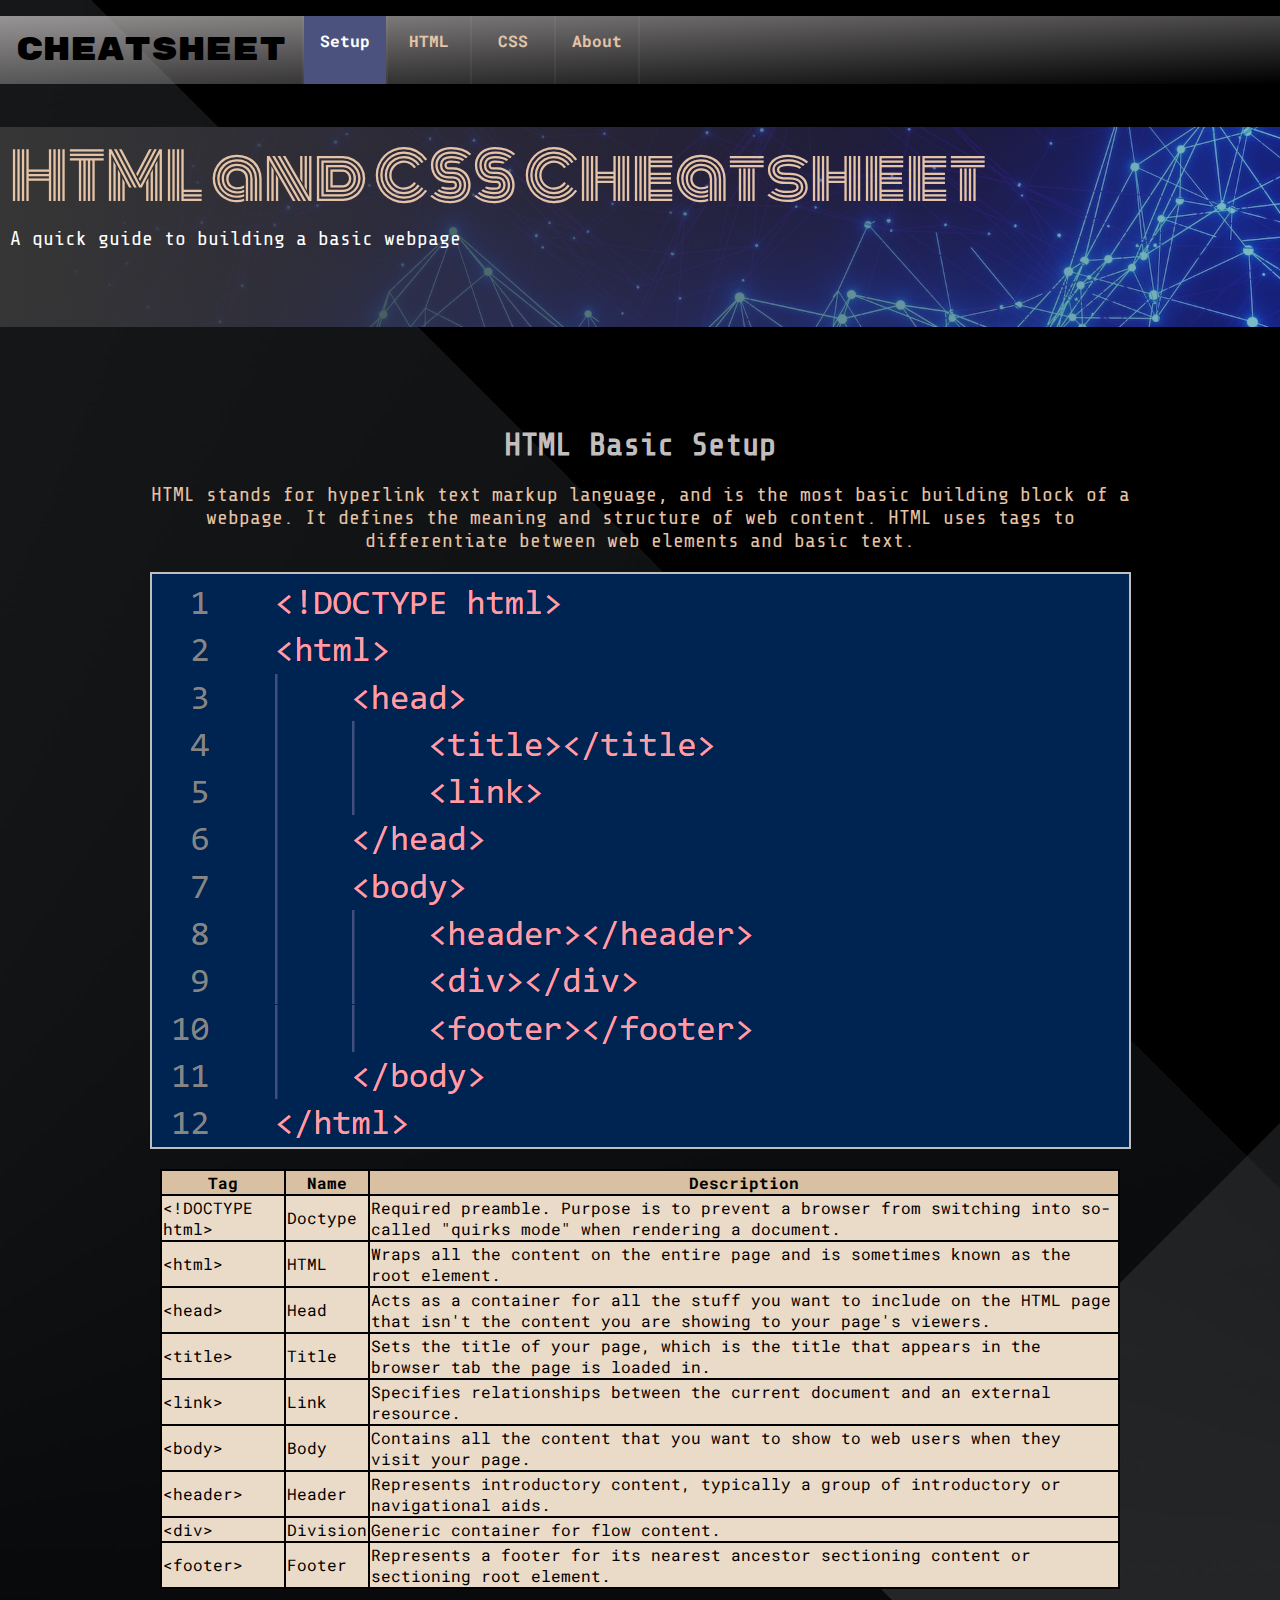
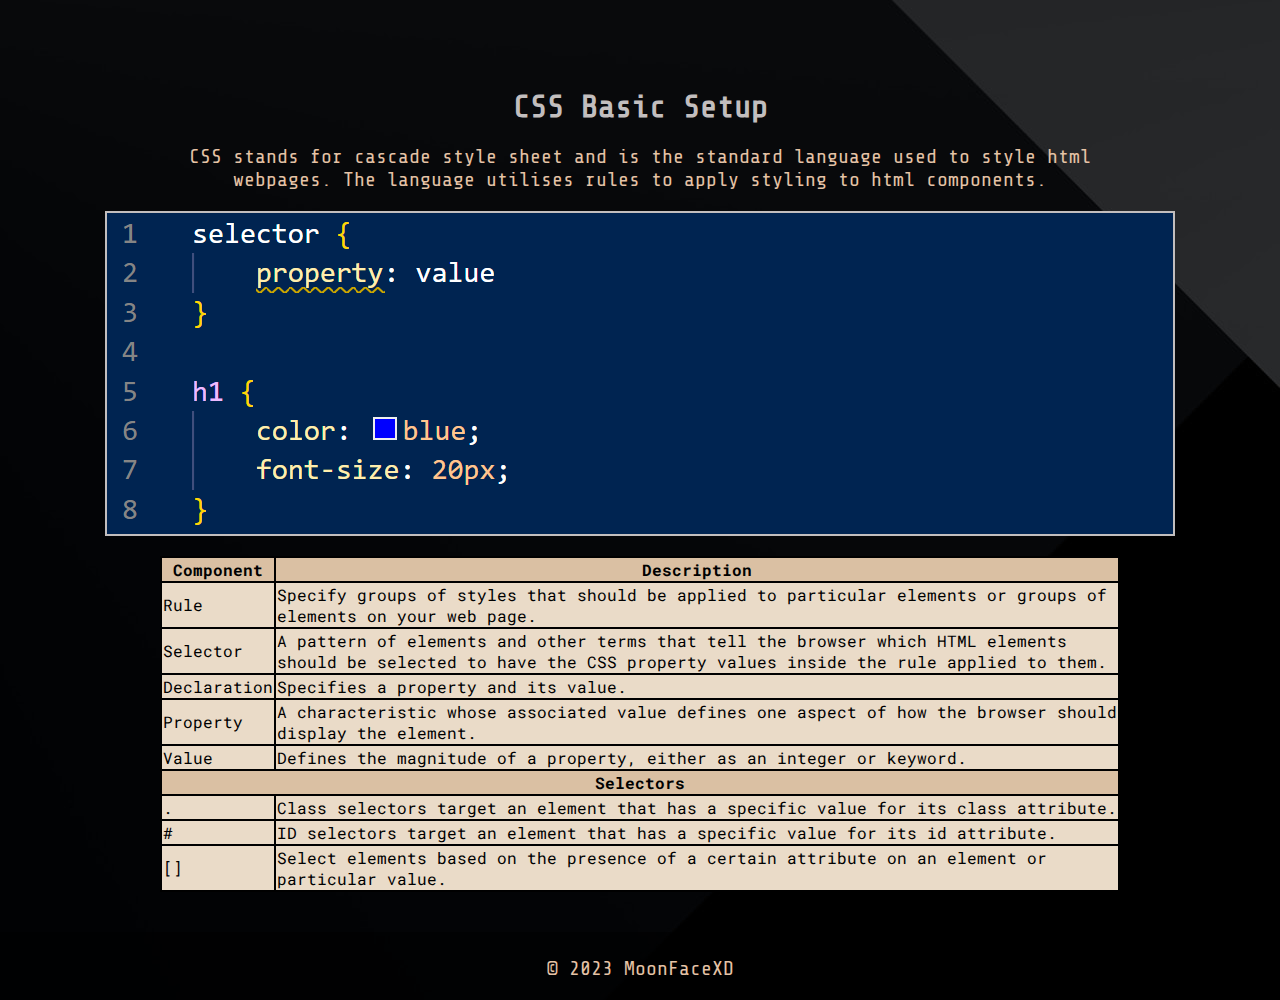
<file: index.html>
<!DOCTYPE html>
<html>
    <head>
        <title>HTML and CSS Cheatsheet</title>
        <link rel="stylesheet" href="./resources/css/styles.css">
        <link href="https://fonts.googleapis.com/css2?family=Monoton&family=Roboto+Mono:wght@400;700&family=Rubik+Mono+One&family=Share+Tech+Mono&display=swap" rel="stylesheet">
    </head>
    <body>
        <header>
            <nav>
                <ul>
                    <li><span id="cheatsheet">Cheatsheet</span></li>
                    <li><a class="active">Setup</a></li>
                    <li><a href="./resources/webpages/html.html">HTML</a></li>
                    <li><a href="./resources/webpages/css.html">CSS</a></li>
                    <li><a href="./resources/webpages/about.html">About</a></li>
                </ul>
            </nav>
        </header>
        <div id="banner">
            <h1> HTML and CSS Cheatsheet</h1>
            <p>A quick guide to building a basic webpage</p>
        </div>
        <div id="htmlBasic">
            <h2>HTML Basic Setup</h2>
            <p>HTML stands for hyperlink text markup language, and is the most basic building block of a webpage. It defines the meaning and structure of web content. HTML uses tags to differentiate between web elements and basic text.</p>
            <img src="./resources/images/html_setup.PNG">
        </div>
        <div id="htmlBasicTable">    
            <table class="myTable">
                <thead>
                    <tr>
                        <th>Tag</th>
                        <th>Name</th>
                        <th>Description</th>
                    </tr>
                </thead>
                <tbody>
                    <tr>
                        <td class="tag">&lt;!DOCTYPE html&gt;</td>
                        <td>Doctype</td>
                        <td>Required preamble. Purpose is to prevent a browser from switching into so-called "quirks mode" when rendering a document.</td>
                    </tr>
                    <tr>
                        <td>&lt;html&gt;</td>
                        <td>HTML</td>
                        <td>Wraps all the content on the entire page and is sometimes known as the root element.</td>
                    </tr>
                    <tr>
                        <td>&lt;head&gt;</td>
                        <td>Head</td>
                        <td>Acts as a container for all the stuff you want to include on the HTML page that isn't the content you are showing to your page's viewers.</td>
                    </tr>
                    <tr>
                        <td>&lt;title&gt;</td>
                        <td>Title</td>
                        <td>Sets the title of your page, which is the title that appears in the browser tab the page is loaded in.</td>
                    </tr>
                    <tr>
                        <td>&lt;link&gt;</td>
                        <td>Link</td>
                        <td>Specifies relationships between the current document and an external resource.</td>
                    </tr>
                    <tr>
                        <td>&lt;body&gt;</td>
                        <td>Body</td>
                        <td>Contains all the content that you want to show to web users when they visit your page.</td>
                    </tr>
                    <tr>
                        <td>&lt;header&gt;</td>
                        <td>Header</td>
                        <td>Represents introductory content, typically a group of introductory or navigational aids.</td>
                    </tr>
                    <tr>
                        <td>&lt;div&gt;</td>
                        <td>Division</td>
                        <td>Generic container for flow content.</td>
                    </tr>
                    <tr>
                        <td>&lt;footer&gt;</td>
                        <td>Footer</td>
                        <td>Represents a footer for its nearest ancestor sectioning content or sectioning root element.</td>
                    </tr>
                </tbody>
            </table>
        </div>
        <div id="CSSBasic">
            <h2>CSS Basic Setup</h2>
            <p>CSS stands for cascade style sheet and is the standard language used to style html webpages. The language utilises rules to apply styling to html components.</p>
            <img src="./resources/images/css_setup.PNG">
        </div>
        <div id="CSSBasicTable">
            <table class="myTable">
                <thead>
                    <tr>
                        <th>Component</th>
                        <th>Description</th>
                    </tr>
                </thead>
                <tbody>
                    <tr>
                        <td>Rule</td>
                        <td>Specify groups of styles that should be applied to particular elements or groups of elements on your web page.</td>
                    </tr>
                    <tr>
                        <td>Selector</td>
                        <td>A pattern of elements and other terms that tell the browser which HTML elements should be selected to have the CSS property values inside the rule applied to them.</td>
                    </tr>
                    <tr>
                        <td>Declaration</td>
                        <td>Specifies a property and its value.</td>
                    </tr>
                    <tr>
                        <td>Property</td>
                        <td>A characteristic whose associated value defines one aspect of how the browser should display the element.</td>
                    </tr>
                    <tr>
                        <td>Value</td>
                        <td>Defines the magnitude of a property, either as an integer or keyword.</td>
                    </tr>
                    <tr>
                        <th colspan="2">Selectors</th>
                    </tr>
                    <tr>
                        <td>.</td>
                        <td>Class selectors target an element that has a specific value for its class attribute.</td>
                    </tr>
                    <tr>
                        <td>#</td>
                        <td>ID selectors target an element that has a specific value for its id attribute.</td>
                    </tr>
                    <tr>
                        <td>[]</td>
                        <td>Select elements based on the presence of a certain attribute on an element or particular value.</td>
                    </tr>
                </tbody>
            </table>
        </div>
        <footer>
            <p>© 2023 MoonFaceXD</p>
        </footer>
    </body>
</html>
</file>
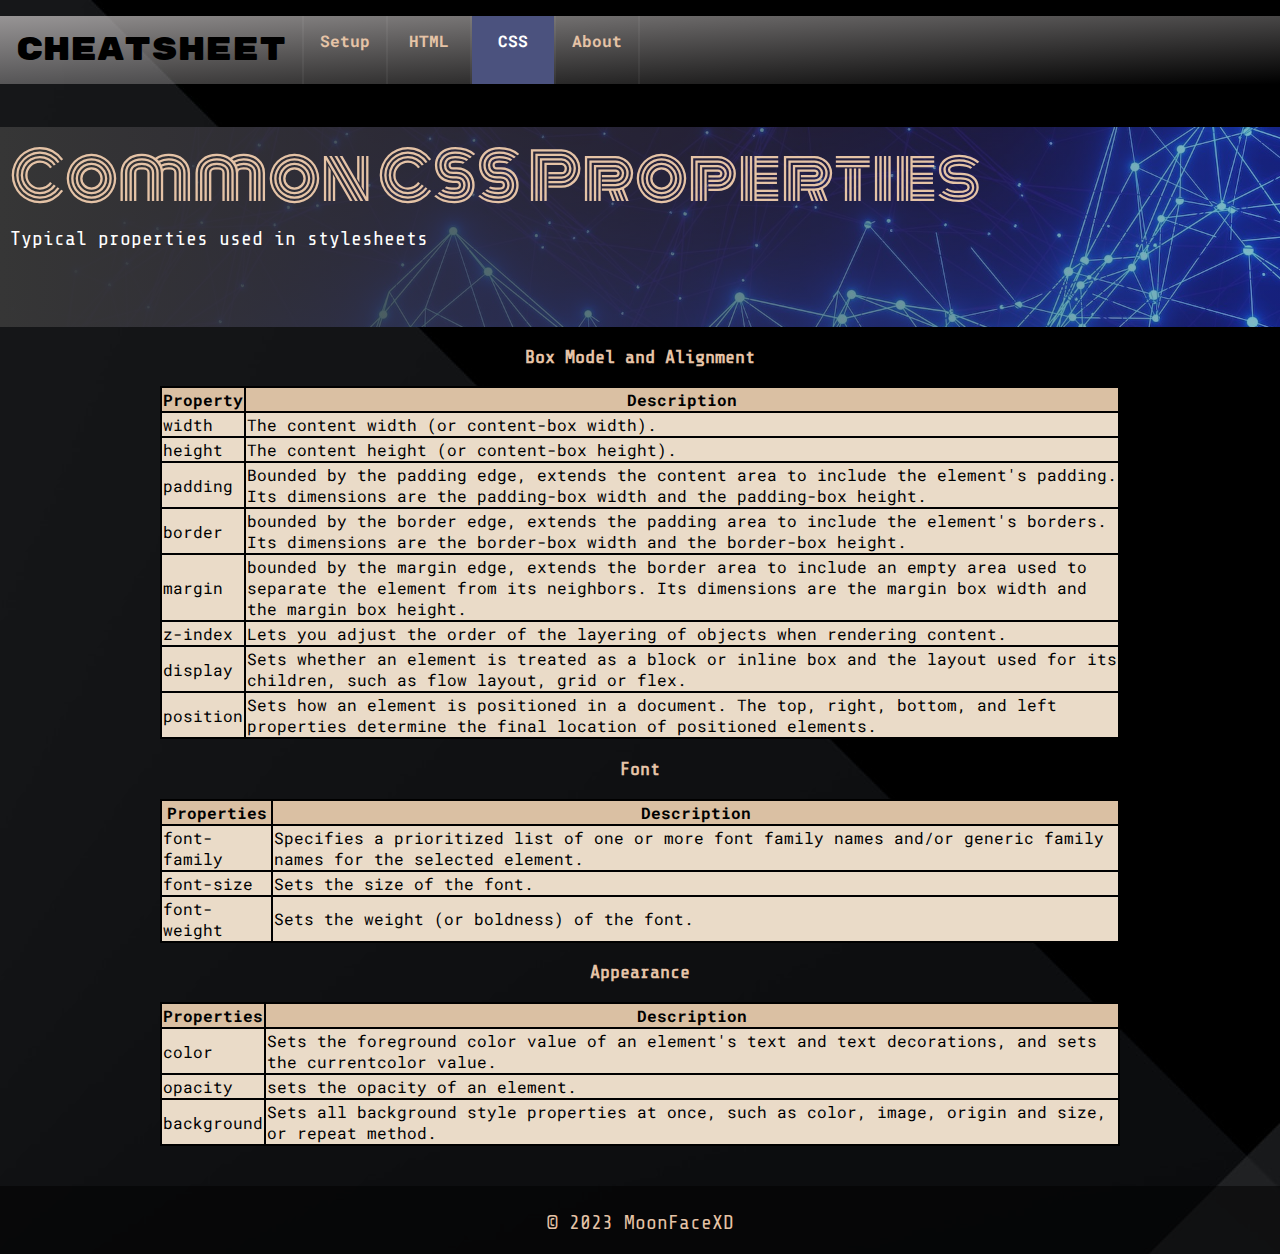
<file: resources/webpages/css.html>
<!DOCTYPE html>
<html>
    <head>
        <title>CSS Properties</title>
        <link href="../css/styles.css" rel="stylesheet">
        <link href="https://fonts.googleapis.com/css2?family=Monoton&family=Roboto+Mono:wght@400;700&family=Rubik+Mono+One&family=Share+Tech+Mono&display=swap" rel="stylesheet">
    </head>
    <body>
        <header>
            <nav>
                <ul>
                    <li><span id="cheatsheet">Cheatsheet</span></li>
                    <li><a href="../../index.html">Setup</a></li>
                    <li><a href="./html.html">HTML</a></li>
                    <li><a class="active">CSS</a></li>
                    <li><a href="./about.html">About</a></li>
                </ul>
            </nav>
        </header>
        <div id="banner">
            <h1>Common CSS Properties</h1>
            <p>Typical properties used in stylesheets</p>
        </div>
        <div id="boxmodelRef">
            <h3>Box Model and Alignment</h3>
            <table class="myTable">
                <thead>
                    <tr>
                        <th>Property</th>
                        <th>Description</th>
                    </tr>
                </thead>
                <tbody>
                    <tr>
                        <td>width</td>
                        <td>The content width (or content-box width).</td>
                    </tr>
                    <tr>
                        <td>height</td>
                        <td>The content height (or content-box height).</td>
                    </tr>
                    <tr>
                        <td>padding</td>
                        <td>Bounded by the padding edge, extends the content area to include the element's padding. Its dimensions are the padding-box width and the padding-box height.</td>
                    </tr>
                    <tr>
                        <td>border</td>
                        <td>bounded by the border edge, extends the padding area to include the element's borders. Its dimensions are the border-box width and the border-box height.</td>
                    </tr>
                    <tr>
                        <td>margin</td>
                        <td>bounded by the margin edge, extends the border area to include an empty area used to separate the element from its neighbors. Its dimensions are the margin box width and the margin box height.</td>
                    </tr>
                    <tr>
                        <td>z-index</td>
                        <td>Lets you adjust the order of the layering of objects when rendering content.</td>
                    </tr>
                    <tr>
                        <td>display</td>
                        <td>Sets whether an element is treated as a block or inline box and the layout used for its children, such as flow layout, grid or flex.</td>
                    </tr>
                    <tr>
                        <td>position</td>
                        <td>Sets how an element is positioned in a document. The top, right, bottom, and left properties determine the final location of positioned elements.</td>
                    </tr>
                </tbody>
            </table>
        </div>
        <div id="fontRef">
            <h3>Font</h3>
            <table class="myTable">
                <thead>
                    <tr>
                        <th>Properties</th>
                        <th>Description</th>
                    </tr>
                </thead>
                <tbody>
                    <tr>
                        <td>font-family</td>
                        <td>Specifies a prioritized list of one or more font family names and/or generic family names for the selected element.</td>
                    </tr>
                    <tr>
                        <td>font-size</td>
                        <td>Sets the size of the font.</td>
                    </tr>
                    <tr>
                        <td>font-weight</td>
                        <td>Sets the weight (or boldness) of the font.</td>
                    </tr>
                </tbody>
            </table>
        </div>
        <div id="appearanceRef">
            <h3>Appearance</h3>
            <table class="myTable">
                <thead>
                    <tr>
                        <th>Properties</th>
                        <th>Description</th>
                    </tr>
                </thead>
                <tbody>
                    <tr>
                        <td>color</td>
                        <td>Sets the foreground color value of an element's text and text decorations, and sets the currentcolor value.</td>
                    </tr>
                    <tr>
                        <td>opacity</td>
                        <td>sets the opacity of an element.</td>
                    </tr>
                    <tr>
                        <td>background</td>
                        <td>Sets all background style properties at once, such as color, image, origin and size, or repeat method.</td>
                    </tr>
                </tbody>
            </table>
        </div>
        <footer>
            <p>© 2023 MoonFaceXD</p>
        </footer>
    </body>
</html>
</file>
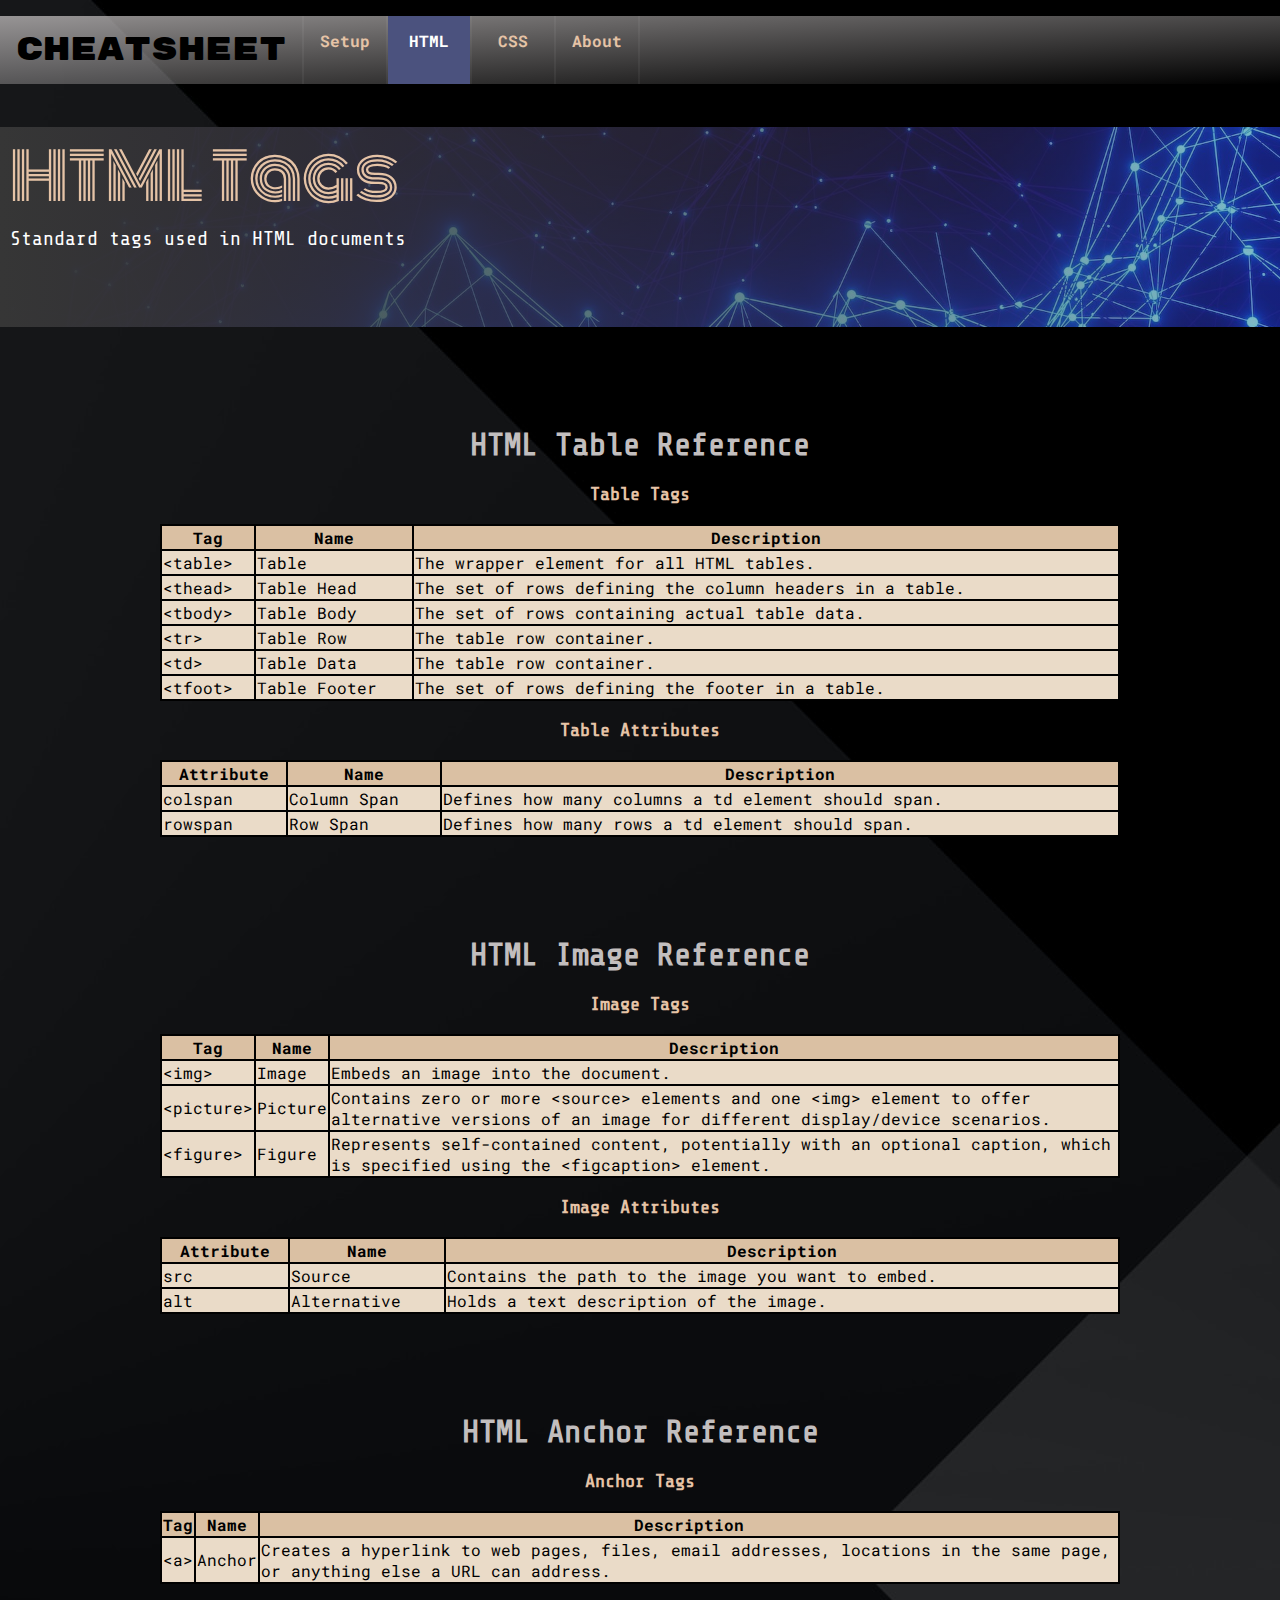
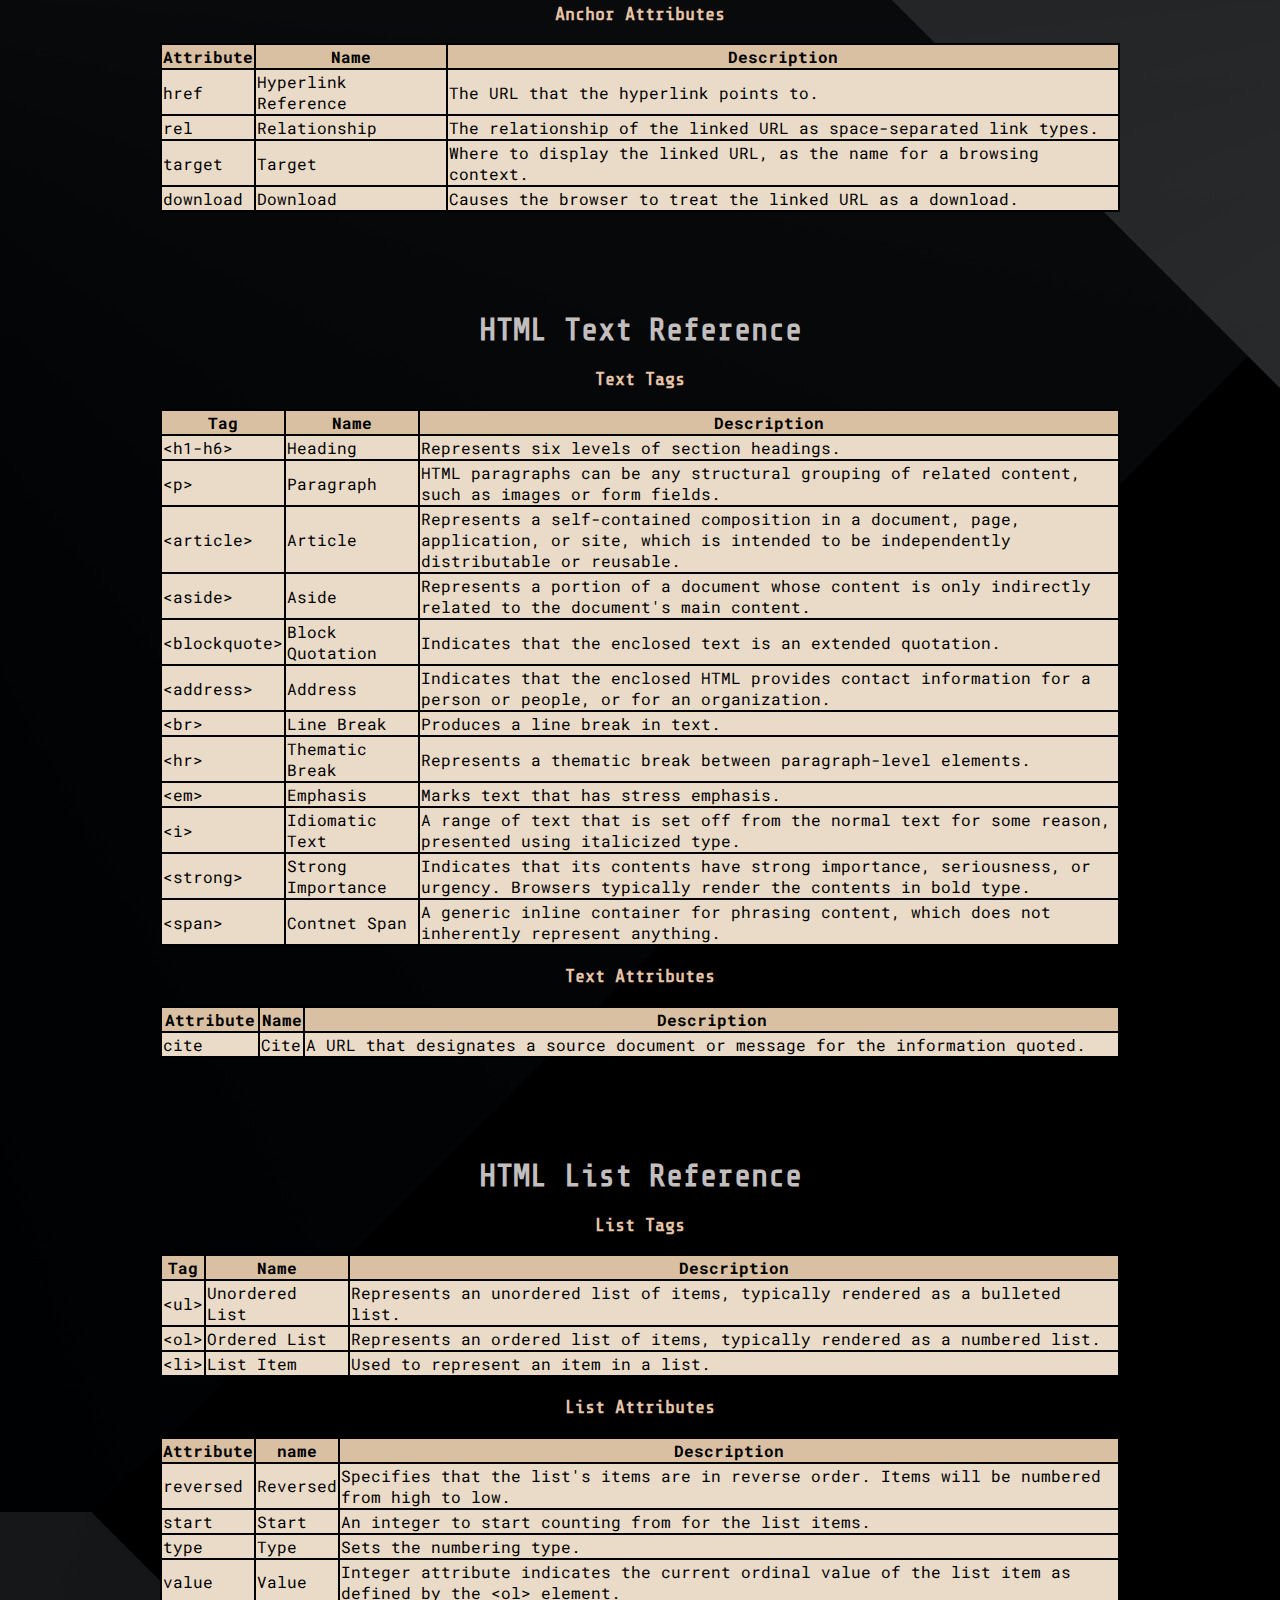
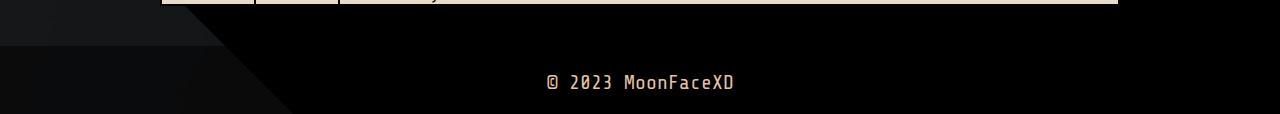
<file: resources/webpages/html.html>
<!DOCTYPE html>
<html>
    <head>
        <title>HTML Tags</title>
        <link href="../css/styles.css" rel="stylesheet">
        <link href="https://fonts.googleapis.com/css2?family=Monoton&family=Roboto+Mono:wght@400;700&family=Rubik+Mono+One&family=Share+Tech+Mono&display=swap" rel="stylesheet">
    </head>
    <body>
        <header>
            <nav>
                <ul>
                    <li><span id="cheatsheet">Cheatsheet</span></li>
                    <li><a href="../../index.html">Setup</a></li>
                    <li><a class="active">HTML</a></li>
                    <li><a href="./css.html">CSS</a></li>
                    <li><a href="./about.html">About</a></li>
                </ul>
            </nav>
        </header>
        <div id="banner">
            <h1>HTML Tags</h1>
            <p>Standard tags used in HTML documents</p>
        </div>
        <div id="tableRef">
            <h2>HTML Table Reference</h2>
            <h3>Table Tags</h3>
            <table class="myTable">
                <thead>
                    <tr>
                        <th>Tag</th>
                        <th>Name</th>
                        <th>Description</th>
                    </tr>
                </thead>
                <tbody>
                    <tr>
                        <td>&lt;table&gt;</td>
                        <td>Table</td>
                        <td>The wrapper element for all HTML tables.</td>
                    </tr>
                    <tr>
                        <td>&lt;thead&gt;</td>
                        <td>Table Head</td>
                        <td>The set of rows defining the column headers in a table.</td>
                    </tr>
                    <tr>
                        <td>&lt;tbody&gt;</td>
                        <td>Table Body</td>
                        <td>The set of rows containing actual table data.</td>
                    </tr>
                    <tr>
                        <td>&lt;tr&gt;</td>
                        <td>Table Row</td>
                        <td>The table row container.</td>
                    </tr>
                    <tr>
                        <td>&lt;td&gt;</td>
                        <td>Table Data</td>
                        <td>The table row container.</td>
                    </tr>
                    <tr>
                        <td>&lt;tfoot&gt;</td>
                        <td>Table Footer</td>
                        <td>The set of rows defining the footer in a table.</td>
                    </tr>
                </tbody>
            </table>
            <h3>Table Attributes</h3>
            <table class="myTable">
                <thead>
                    <tr>
                        <th>Attribute</th>
                        <th>Name</th>
                        <th>Description</th>
                    </tr>
                </thead>    
                <tbody>
                    <tr>
                        <td>colspan</td>
                        <td>Column Span</td>
                        <td>Defines how many columns a td element should span.</td>
                    </tr>
                    <tr>
                        <td>rowspan</td>
                        <td>Row Span</td>
                        <td>Defines how many rows a td element should span.</td>
                    </tr>
                </tbody>
            </table>
        </div>
        <div id="imgRef">
            <h2>HTML Image Reference</h2>
            <h3>Image Tags</h3>
            <table class="myTable">
                <thead>
                    <tr>
                        <th>Tag</th>
                        <th>Name</th>
                        <th>Description</th>
                    </tr>
                </thead>
                <tbody>
                    <tr>
                        <td>&lt;img&gt;</td>
                        <td>Image</td>
                        <td>Embeds an image into the document.</td>
                    </tr>
                    <tr>
                        <td>&lt;picture&gt;</td>
                        <td>Picture</td>
                        <td>Contains zero or more &lt;source&gt; elements and one &lt;img&gt; element to offer alternative versions of an image for different display/device scenarios.</td>
                    </tr>
                    <tr>
                        <td>&lt;figure&gt;</td>
                        <td>Figure</td>
                        <td>Represents self-contained content, potentially with an optional caption, which is specified using the &lt;figcaption&gt; element.</td>
                    </tr>
                </tbody>
            </table>
            <h3>Image Attributes</h3>
            <table class="myTable">
                <thead>
                    <tr>
                        <th>Attribute</th>
                        <th>Name</th>
                        <th>Description</th>
                    </tr>
                </thead>
                <tbody>
                    <tr>
                        <td>src</td>
                        <td>Source</td>
                        <td>Contains the path to the image you want to embed.</td>
                    </tr>
                    <tr>
                        <td>alt</td>
                        <td>Alternative</td>
                        <td>Holds a text description of the image.</td>
                    </tr>
                </tbody>
            </table>
        </div>
        <div id="anchorRef">
            <h2>HTML Anchor Reference</h2>
            <h3>Anchor Tags</h3>
            <table class="myTable">
                <thead>
                    <tr>
                        <th>Tag</th>
                        <th>Name</th>
                        <th>Description</th>
                    </tr>
                </thead>
                <tbody>
                    <tr>
                        <td>&lt;a&gt;</td>
                        <td>Anchor</td>
                        <td>Creates a hyperlink to web pages, files, email addresses, locations in the same page, or anything else a URL can address.</td>
                    </tr>
                </tbody>
            </table>
            <h3>Anchor Attributes</h3>
            <table class="myTable">
                <thead>
                    <tr>
                        <th>Attribute</th>
                        <th>Name</th>
                        <th>Description</th>
                    </tr>
                </thead>
                <tbody>
                    <tr>
                        <td>href</td>
                        <td>Hyperlink Reference</td>
                        <td>The URL that the hyperlink points to.</td>
                    </tr>
                    <tr>
                        <td>rel</td>
                        <td>Relationship</td>
                        <td>The relationship of the linked URL as space-separated link types.</td>
                    </tr>
                    <tr>
                        <td>target</td>
                        <td>Target</td>
                        <td>Where to display the linked URL, as the name for a browsing context.</td>
                    </tr>
                    <tr>
                        <td>download</td>
                        <td>Download</td>
                        <td>Causes the browser to treat the linked URL as a download.</td>
                    </tr>
                </tbody>
            </table>
        </div>
        <div id="textRef">
            <h2>HTML Text Reference</h2>
            <h3>Text Tags</h3>
            <table class="myTable">
                <thead>
                    <tr>
                        <th>Tag</th>
                        <th>Name</th>
                        <th>Description</th>
                    </tr>
                </thead>
                <tbody>
                    <tr>
                        <td>&lt;h1-h6&gt;</td>
                        <td>Heading</td>
                        <td>Represents six levels of section headings.</td>
                    </tr>
                    <tr>
                        <td>&lt;p&gt;</td>
                        <td>Paragraph</td>
                        <td>HTML paragraphs can be any structural grouping of related content, such as images or form fields.</td>
                    </tr>
                    <tr>
                        <td>&lt;article&gt;</td>
                        <td>Article</td>
                        <td>Represents a self-contained composition in a document, page, application, or site, which is intended to be independently distributable or reusable.</td>
                    </tr>
                    <tr>
                        <td>&lt;aside&gt;</td>
                        <td>Aside</td>
                        <td>Represents a portion of a document whose content is only indirectly related to the document's main content.</td>
                    </tr>
                    <tr>
                        <td>&lt;blockquote&gt;</td>
                        <td>Block Quotation</td>
                        <td>Indicates that the enclosed text is an extended quotation.</td>
                    </tr>
                    <tr>
                        <td>&lt;address&gt;</td>
                        <td>Address</td>
                        <td>Indicates that the enclosed HTML provides contact information for a person or people, or for an organization.</td>
                    </tr>
                    <tr>
                        <td>&lt;br&gt;</td>
                        <td>Line Break</td>
                        <td>Produces a line break in text.</td>
                    </tr>
                    <tr>
                        <td>&lt;hr&gt;</td>
                        <td>Thematic Break</td>
                        <td>Represents a thematic break between paragraph-level elements.</td>
                    </tr>
                    <tr>
                        <td>&lt;em&gt;</td>
                        <td>Emphasis</td>
                        <td>Marks text that has stress emphasis.</td>
                    </tr>
                    <tr>
                        <td>&lt;i&gt;</td>
                        <td>Idiomatic Text</td>
                        <td>A range of text that is set off from the normal text for some reason, presented using italicized type.</td>
                    </tr>
                    <tr>
                        <td>&lt;strong&gt;</td>
                        <td>Strong Importance</td>
                        <td>Indicates that its contents have strong importance, seriousness, or urgency. Browsers typically render the contents in bold type.</td>
                    </tr>
                    <tr>
                        <td>&lt;span&gt;</td>
                        <td>Contnet Span</td>
                        <td>A generic inline container for phrasing content, which does not inherently represent anything.</td>
                    </tr>
                </tbody>
            </table>
            <h3>Text Attributes</h3>
            <table class="myTable">
                <thead>
                    <tr>
                        <th>Attribute</th>
                        <th>Name</th>
                        <th>Description</th>
                    </tr>
                </thead>
                <tbody>
                    <tr>
                        <td>cite</td>
                        <td>Cite</td>
                        <td>A URL that designates a source document or message for the information quoted.</td>
                    </tr>
                </tbody>
            </table>
        </div>
        <div id="listRef">
            <h2>HTML List Reference</h2>
            <h3>List Tags</h3>
            <table class="myTable">
                <thead>
                    <tr>
                        <th>Tag</th>
                        <th>Name</th>
                        <th>Description</th>
                    </tr>
                </thead>
                <tbody>
                    <tr>
                        <td>&lt;ul&gt;</td>
                        <td>Unordered List</td>
                        <td>Represents an unordered list of items, typically rendered as a bulleted list.</td>
                    </tr>
                    <tr>
                        <td>&lt;ol&gt;</td>
                        <td>Ordered List</td>
                        <td>Represents an ordered list of items, typically rendered as a numbered list.</td>
                    </tr>
                    <tr>
                        <td>&lt;li&gt;</td>
                        <td>List Item</td>
                        <td>Used to represent an item in a list.</td>
                    </tr>
                </tbody>
            </table>
            <h3>List Attributes</h3>
            <table class="myTable">
                <thead>
                    <tr>
                        <th>Attribute</th>
                        <th>name</th>
                        <th>Description</th>
                    </tr>
                </thead>
                <tbody>
                    <tr>
                        <td>reversed</td>
                        <td>Reversed</td>
                        <td>Specifies that the list's items are in reverse order. Items will be numbered from high to low.</td>
                    </tr>
                    <tr>
                        <td>start</td>
                        <td>Start</td>
                        <td>An integer to start counting from for the list items.</td>
                    </tr>
                    <tr>
                        <td>type</td>
                        <td>Type</td>
                        <td>Sets the numbering type.</td>
                    </tr>
                    <tr>
                        <td>value</td>
                        <td>Value</td>
                        <td>Integer attribute indicates the current ordinal value of the list item as defined by the &lt;ol&gt; element.</td>
                    </tr>
                </tbody>
            </table>
        </div>
        <footer>
            <p>© 2023 MoonFaceXD</p>
        </footer>
    </body>
</html>
</file>
<file: resources/css/styles.css>
html,
body {
    margin: 0;
    padding: 0;
}

body {
    background-image: url(../images/milad.jpg);
}

header,
ul,
nav {
    margin-top: 0;
    padding: 0;
}

nav {
    margin-top: 0;
    margin-left: 0;
    height: 68px;
    background-image: linear-gradient(to bottom right, rgba(194, 190, 190, 0.75), rgba(194, 190, 190, 0));
}

nav ul {
    list-style-type: none;
}

nav ul li {
    float: left;
    border-right: 2px solid rgba(255, 255, 255, 0.05);
}

nav ul li a {
    display: block;
    text-decoration: none;
    color: rgb(229, 195, 166);
    height: 40px;
    width: 50px;
    padding: 14px 16px;
    text-align: center;
    font-weight: bold;
    font-family: "Roboto Mono";
}

nav ul li a:hover {
    background-color: rgb(229, 195, 166);
    color: rgb(124, 129, 173);
}

.active {
    background-color: rgb(75, 82, 126);
    color: white;
  }

  #cheatsheet {
    display: block;
    font-family: "Rubik Mono One";
    font-size: 32px;
    text-align: center;
    padding: 14px 16px;
    height: 40px;
  }

  #banner {
    background-image: linear-gradient(to right, rgb(54, 54, 54), rgba(54, 54, 54, 0.25)), url(../images/conny-schneider.jpg);
    background-size: cover;
    background-position: center;
    background-repeat: no-repeat;
    height: 200px;
  }

  h1 {
    font-family: "Monoton";
    font-weight: 400;
    font-size: 64px;
    color: rgb(229, 195, 166);
    margin-left: 10px;
    margin-bottom: 0;
  }

  p {
    text-align: center;
    font-family: "Share Tech Mono";
    width: 1000px;
    margin: 0 auto;
    color: rgb(229, 195, 166);
    font-size: 20px;
  }

  #banner p {
    font-family: "Share Tech Mono";
    color: white;
    margin-left: 10px;
    margin-top: 0;
    text-align: left;
  }

  #about_text p {
    text-align: left;
    margin-left: 10px;
    font-size: 36px;
    margin-top: 30px;
  }

  #about{
    height: 520px;
    margin: 20px 0;
  }

  #about_text {
    width: 50%;
    float: left;
  }

  #ice-cream {
    width: 50%;
    float: right;
  }
  h2,
  h3 {
    text-align: center;
    font-family: "Share Tech Mono";
  }

h2 {
    margin: 100px 0 20px;
    color: rgb(194, 190, 190);
    font-size: 32px;
}

h3{
    color: rgb(229, 195, 166);
}

  table,
  th,
  td {
    border: 2px solid black;
  }

  th {
    font-family: "Roboto Mono";
    font-weight: 700;
    background-color: rgb(218, 192, 163);
  }

  td {
    font-family: "Roboto Mono";
    font-weight: 400;
    background-color: rgb(234, 219, 200);
  }

  .myTable {
    border-collapse: collapse;
    margin: 0 auto;
    width: 75%;
  }

  img {
    display: block;
    border: 2px solid rgb(194, 190, 190);
    margin: 20px auto;
  }

  footer {
    height: 68px;
    background-color: rgba(0, 0, 0, 0.5);
    margin-top: 40px;
    position: relative;
  }

  footer p {
    position: absolute;
    top: 25px;
    width: 100%;
  }
</file>
